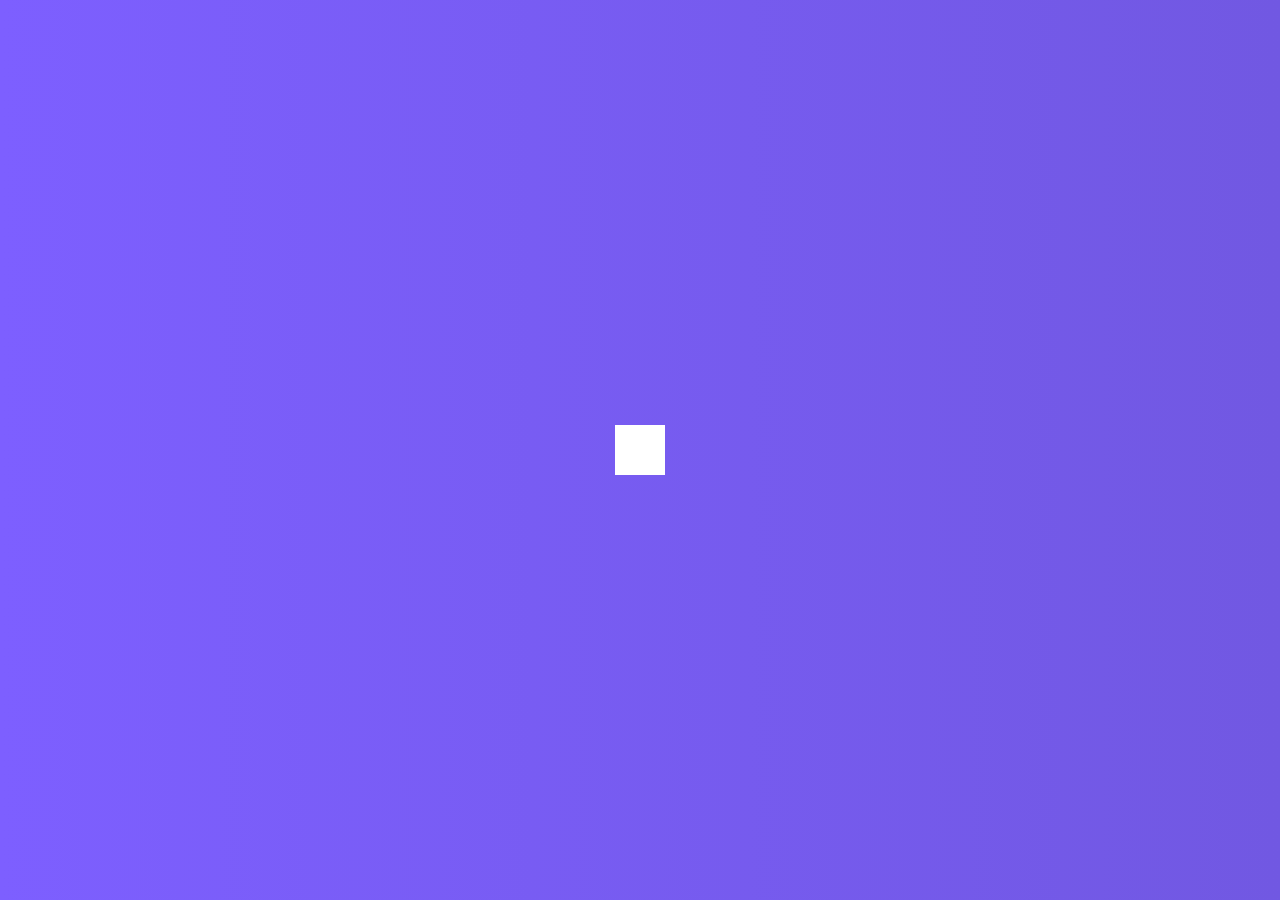
<file: Hidden_search_widget/index.html>
<!DOCTYPE html>
<html lang="en">
<head>
    <meta charset="UTF-8">
    <meta http-equiv="X-UA-Compatible" content="IE=edge">
    <meta name="viewport" content="width=device-width,
     initial-scale=1.0"/>
     <link rel="stylesheet" href="https://cdnjs.cloudflare.com/ajax/libs/font-awesome/5.14.0/css/all.min.css" integrity="sha512-1PKOgIY59xJ8Co8+NE6FZ+LOAZKjy+KY8iq0G4B3CyeY6wYHN3yt9PW0XpSriVlkMXe40PTKnXrLnZ9+fkDaog==" crossorigin="anonymous" referrerpolicy="no-referrer" />
     <link rel="stylesheet" href="style.css">
    <title>Hidden Search</title>
</head>
<body>
    <div class="search">
        <input type="text" class="input" placeholder="Search...">
        <button class="btn">
            <i class="fas fa-search"></i>
        </button>
    </div>
    

    <script src="script.js"></script>
</body>
</html>
</file>
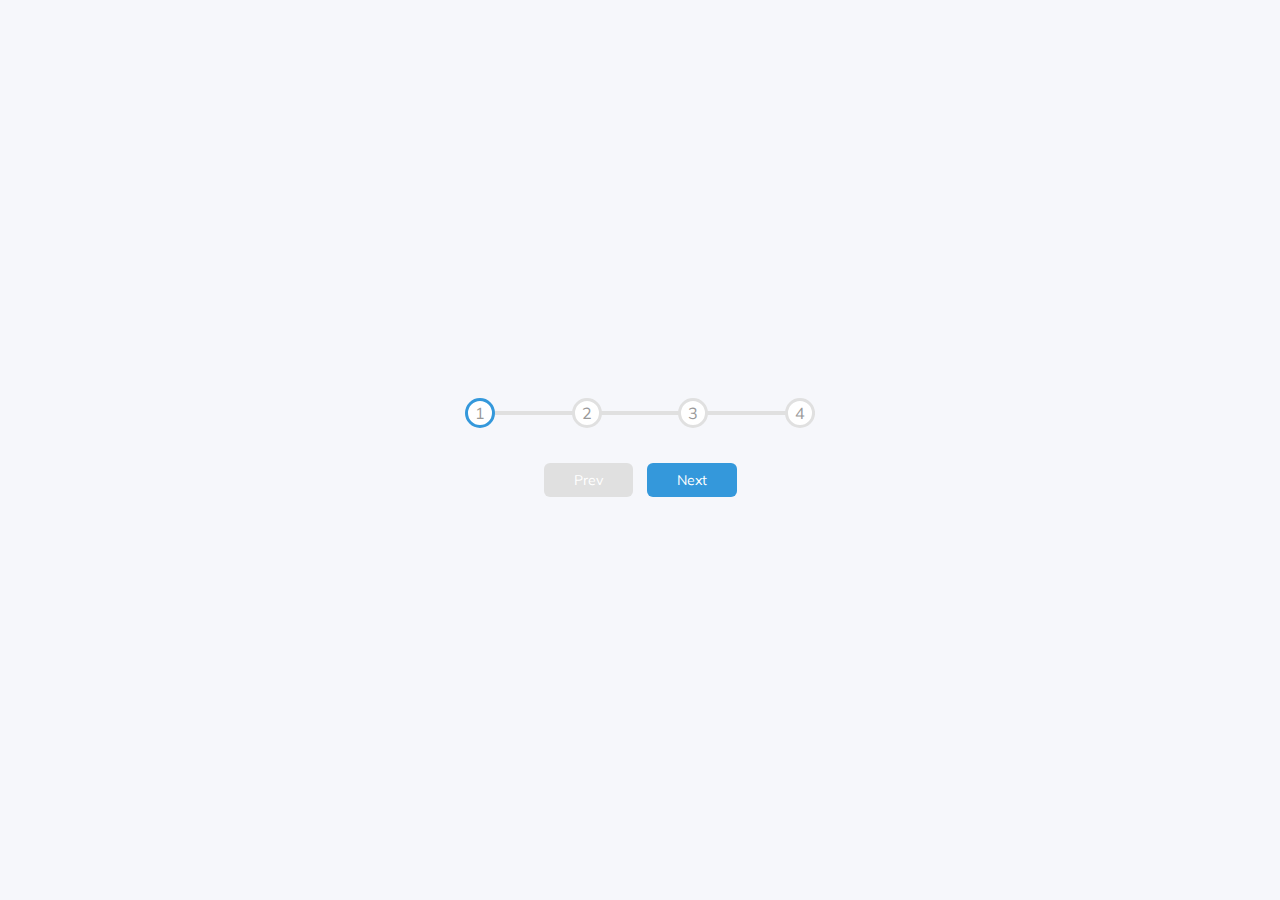
<file: Progress Steps/index.html>
<!DOCTYPE html>
<html lang="en">
<head>
    <meta charset="UTF-8">
    <meta http-equiv="X-UA-Compatible" content="IE=edge">
    <meta name="viewport" content="width=device-width,
     initial-scale=1.0"/>
     <link rel="stylesheet" href="style.css">
    <title>Progress Steps</title>
</head>
<body>
    <div class="container">
        <div class="progress-container">
            <div class="progress" id="progress"></div>
            <div class="circle active">1</div>
            <div class="circle ">2</div>
            <div class="circle ">3</div>
            <div class="circle ">4</div>
        </div>

        <button class="btn" id="prev" disabled>Prev</button>
        <button class="btn" id="next" >Next</button>
    </div>
    

    <script src="script.js"></script>
</body>
</html>
</file>
<file: Hidden_search_widget/style.css>
@import url('https://fonts.googleapis.com/css2?family=Roboto&display=swap');

* {
    box-sizing: border-box;
}

body {
    background-image: linear-gradient(90deg, #7d5fff, #7158e2);
    font-family: 'Roboto', sans-serif;
    display: flex;
    justify-content: center;
    align-items: center;
    height: 100vh;
    overflow: hidden;
    margin: 0;
}

.search {
    position: relative;
    height: 50px;
}

.search .input {
    background-color: #fff;
    border: 0;
    font-size: 18px;
    padding: 15px;
    height: 50px;
    width: 50px;
    transition: width 0.3s ease;
}

.btn {
    background-color: #fff;
    border: 0;
    cursor: pointer;
    font-size: 24px;
    position: absolute;
    top: 0;
    left: 0;
    height: 50px;
    width: 50px;
    transition: transform 0.3s ease;
}

.btn:focus, .input:focus {
    outline: none;
}


.search.active .input {
    width: 200px;
}


.search.active .btn {
    transform: translateX(198px);
}
</file>
<file: Progress Steps/style.css>
@import url('https://fonts.googleapis.com/css2?family=Mulish&display=swap');

:root {
    --line-border-fill: #3498db;
    --line-border-empty: #e0e0e0;
}
* {
    box-sizing: border-box;
}

body {
    background-color: #f6f7fb;
    font-family: 'Mulish', sans-serif;
    display: flex;
    align-items: center;
    justify-content: center;
    height: 100vh;
    overflow: hidden;
    margin: 0;
}


.container {
    text-align: center;
}

.progress-container {
    display: flex;
    justify-content: space-between;
    position: relative;
    margin-bottom: 30px;
    max-width: 100%;
    width: 350px;   
}

.progress-container::before {
    content: '';
    background-color: var(--line-border-empty);
    position: absolute;
    top: 50%;
    left: 0;
    transform: translateY(-50%);
    height: 4px;
    width: 100%;
    z-index: -1;
}

.progress {
    background-color: var(--line-border-fill);
    position: absolute;
    top: 50%;
    left: 0;
    transform: translateY(-50%);
    height: 4px;
    width: 0%;
    z-index: -1;
    transition: 0.4 ease;
}

.circle {
    background-color: #fff;
    color: #999;
    border-radius: 50%;
    height: 30px;
    width: 30px;
    display: flex;
    align-items: center;
    justify-content: center;
    border: 3px solid var(--line-border-empty);
    transition: 0.5s ease;
}

.circle.active {
    border-color: var(--line-border-fill);

}

.btn {
    background-color: var(--line-border-fill);
    color: #fff;
    border: 0;
    border-radius: 6px;
    cursor: pointer;
    font-family: inherit;
    padding: 8px 30px;
    margin: 5px;
    font-size: 14px;
}
.btn:active {
    transform: scale(0.98);
}

.btn:focus {
    outline: 0;
}

.btn:disabled {
    background-color: var(--line-border-empty);
    cursor: not-allowed;
}
</file>
